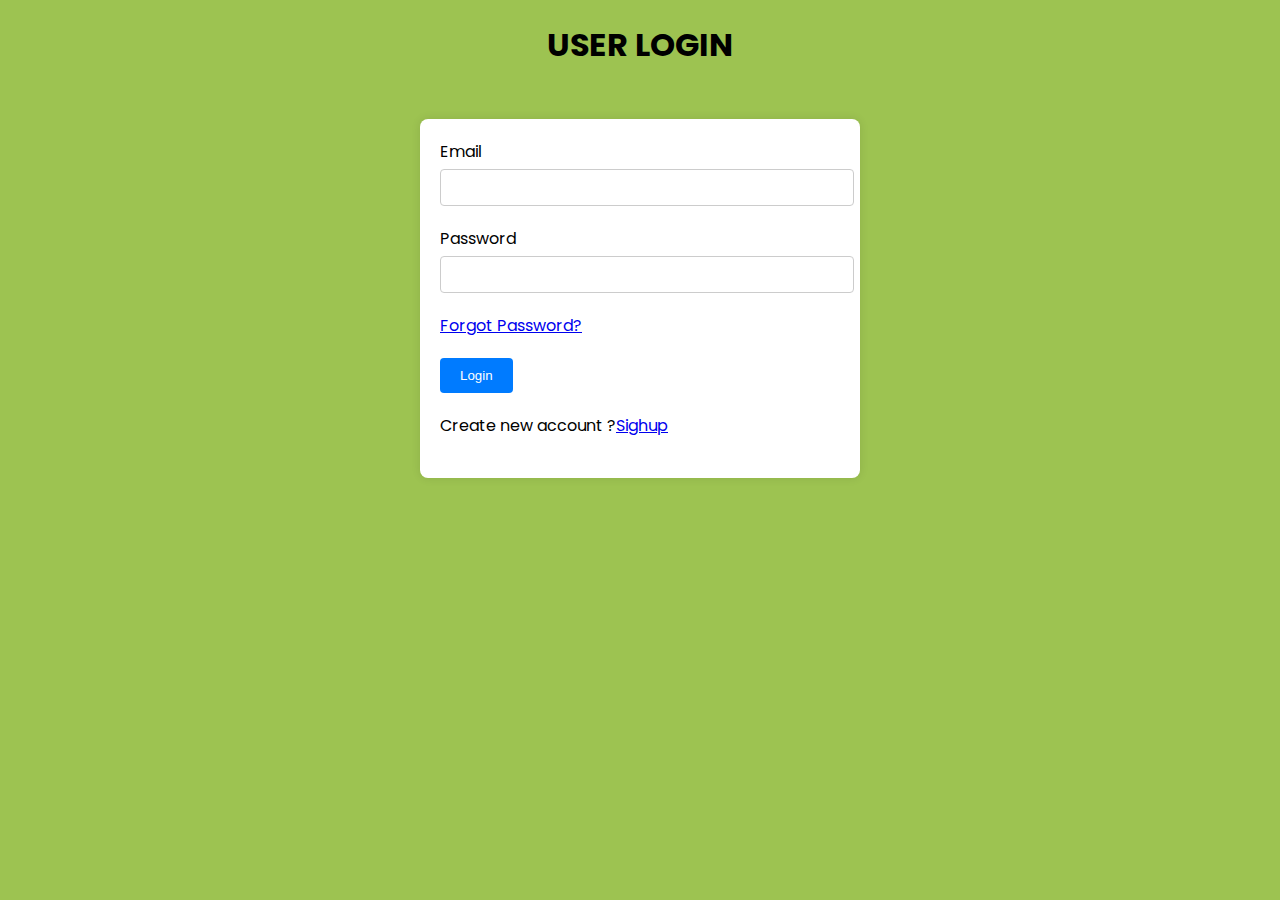
<file: index.html>
<!DOCTYPE html>
<html lang="en">
<head>
    <meta charset="UTF-8">
    <meta name="viewport" content="width=device-width, initial-scale=1.0">
    <title>login</title>
</head>
<link rel="stylesheet" href="styles.css">
<body>
    <div id="container">
        <h1>USER LOGIN</h1>
        <form action="#">
            <div class="data">
                <label for="email">Email</label>
                <input type="email" name="email" id="email">
                <small></small>
            </div>

            <div class="data">
                <label for="password">Password</label>
                <input type="password" name="password" id="password">
                <small></small>
            </div>

            <div class="forgot"><a href="#">Forgot Password?</a></div>

            <div class="btn">
                <button type="submit">Login</button>
            </div>
            

            <div class="signup-link">Create new account ?<a href="https://stev-developer.github.io/Form-Validation/Register">Sighup</a></div>

           </form>
    </div>
</body>
<script>
    const form = document.querySelector("form");
    const data = document.querySelectorAll(".data");

    form.addEventListener('submit', e => {
        e.preventDefault();
        checkInput();
    });

    function checkInput() {
        let isValid = true;
        data.forEach(input => {
            const inputField = input.querySelector('input');
            const small = input.querySelector("small");
            const dataValue = inputField.value.trim();
            if (dataValue === '') {
                setError(small, 'Field cannot be blank');
                isValid = false;
            } else {
                setSuccess(small);
            }
        });
        if (isValid) {
            form.submit();
        }
    }
    
    function setError(small, message) {
        small.innerText = message;
    }

    function setSuccess(small) {
        small.innerText = '';
    }
</script>
</html>
</file>
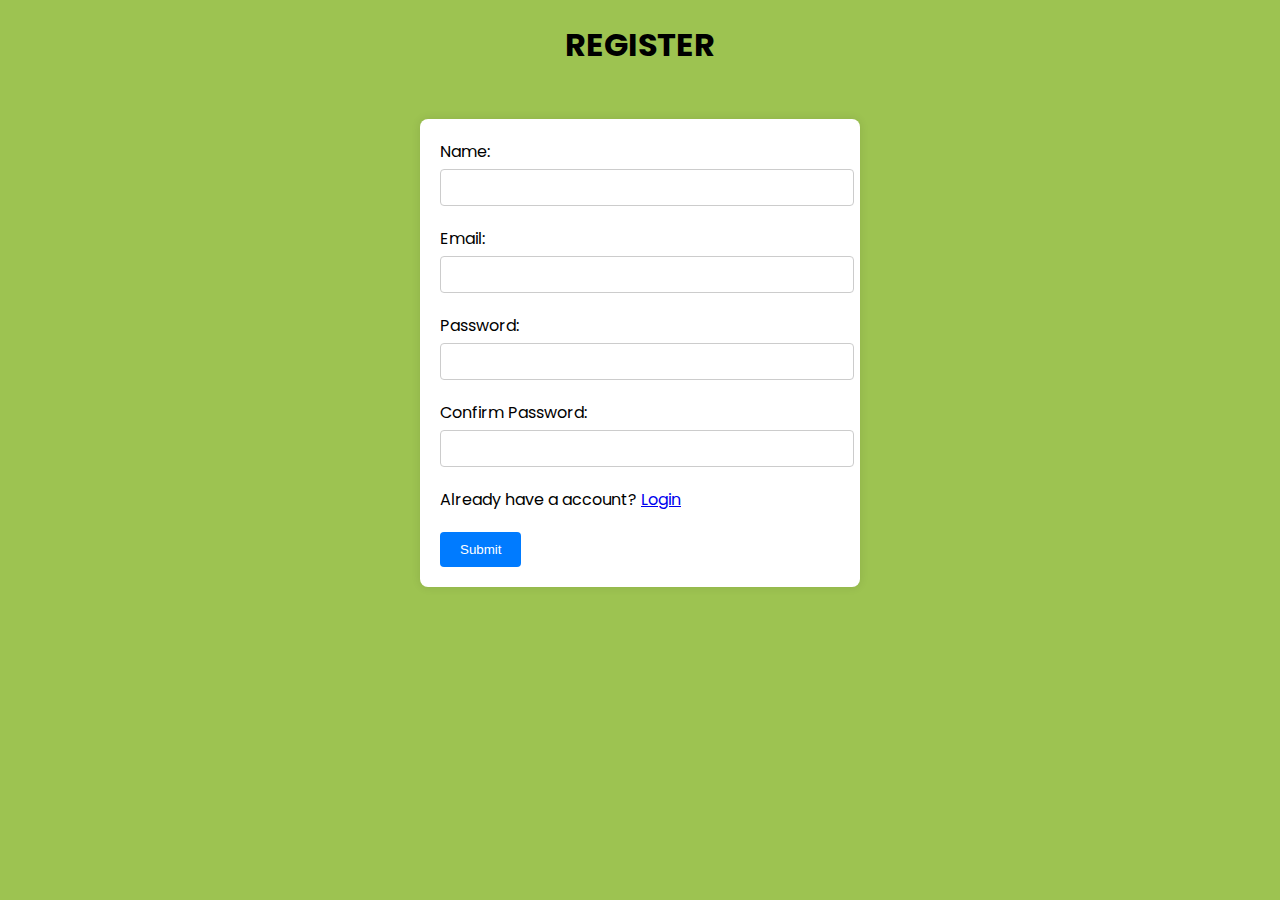
<file: Register.html>
<!DOCTYPE html>
<html lang="en">
<head>
    <meta charset="UTF-8">
    <meta name="viewport" content="width=device-width, initial-scale=1.0">
    <title>Form Validation</title>
    <link rel="stylesheet" href="styles.css">
</head>
<body>
    <h1>REGISTER</h1>
    <form id="form">
        <div>
            <label for="name">Name:</label>
            <input type="text" id="name">
            <small></small>
        </div>
        <div>
            <label for="email">Email:</label>
            <input type="email" id="email">
            <small></small>
        </div>
        <div>
            <label for="password">Password:</label>
            <input type="password" id="password">
            <small></small>
        </div>
        <div>
            <label for="cpassword">Confirm Password:</label>
            <input type="password" id="cpassword">
            <small></small>
        </div>

        <div id="register">
            <p>Already have a account? <a href="https://stev-developer.github.io/Form-Validation/#">Login</a></p>
        </div>
        <button type="submit">Submit</button>
    </form>

    <script>
        const form = document.getElementById("form");
        const name = document.getElementById("name");
        const email = document.getElementById("email");
        const password = document.getElementById("password");
        const cpassword = document.getElementById("cpassword");

        form.addEventListener('submit', e => {
            e.preventDefault();
            checkInput();
        });

        function checkInput() {
            const nameValue = name.value.trim();
            const emailValue = email.value.trim();
            const passwordValue = password.value.trim();
            const cpasswordValue = cpassword.value.trim();

            if (nameValue === '') {
                setError(name, 'Name Cannot Be Blank');
            } else {
                setSuccess(name);
            }

            if (emailValue === '') {
                setError(email, 'Email Cannot Be Blank');
            } else if (!isEmail(emailValue)) {
                setError(email, 'Not a valid Email');
            } else {
                setSuccess(email);
            }

            if (passwordValue === '') {
                setError(password, 'Password Cannot Be Blank');
            } else {
                setSuccess(password);
            }

            if (cpasswordValue === '') {
                setError(cpassword, 'Confirm Password Cannot Be Blank');
            } else if (passwordValue !== cpasswordValue) {
                setError(cpassword, 'Passwords Do Not Match');
            } else {
                setSuccess(cpassword);
            }
        }

        function setError(input, message) {
            const formControl = input.parentElement;
            const small = formControl.querySelector("small");
            small.innerText = message;
        }

        function setSuccess(input) {
            const formControl = input.parentElement;
            const small = formControl.querySelector("small");
            small.innerText = '';
        }

        function isEmail(email) {
            return /^(([^<>()[\]\.,;:\s@\"]+(\.[^<>()[\]\.,;:\s@\"]+)*)|(\".+\"))@(([^<>()[\]\.,;:\s@\"]+\.)+[^<>()[\]\.,;:\s@\"]{2,})$/i.test(email);
        }
    </script>
</body>
</html>
</file>
<file: styles.css>
@import url('https://fonts.googleapis.com/css2?family=Poppins:ital,wght@0,100;0,200;0,300;0,400;0,500;0,600;0,700;0,800;0,900;1,100;1,200;1,300;1,400;1,500;1,600;1,700;1,800;1,900&family=Roboto:ital,wght@0,100;0,300;0,400;0,500;0,700;0,900;1,100;1,300;1,400;1,500;1,700;1,900&display=swap');

body {
    font-family: poppins, sans-serif;
    background-color: #9dc351;
    margin: 0;
    padding: 0;
}
h1{
    text-align: center;
}

form {
    background-color: #fff;
    max-width: 400px;
    margin: 50px auto;
    padding: 20px;
    border-radius: 8px;
    box-shadow: 0 0 10px rgba(0, 0, 0, 0.1);
}

form div {
    margin-bottom: 20px;
}

label {
    display: block;
    margin-bottom: 5px;
}

input[type="text"],
input[type="email"],
input[type="password"] {
    width: 98%;
    padding: 10px;
    border: 1px solid #ccc;
    border-radius: 4px;
}

small {
    color: red;
}

button[type="submit"] {
    background-color: #007bff;
    color: #fff;
    padding: 10px 20px;
    border: none;
    border-radius: 4px;
    cursor: pointer;
}


button[type="submit"]:hover {
    background-color: #0056b3;
}
</file>
